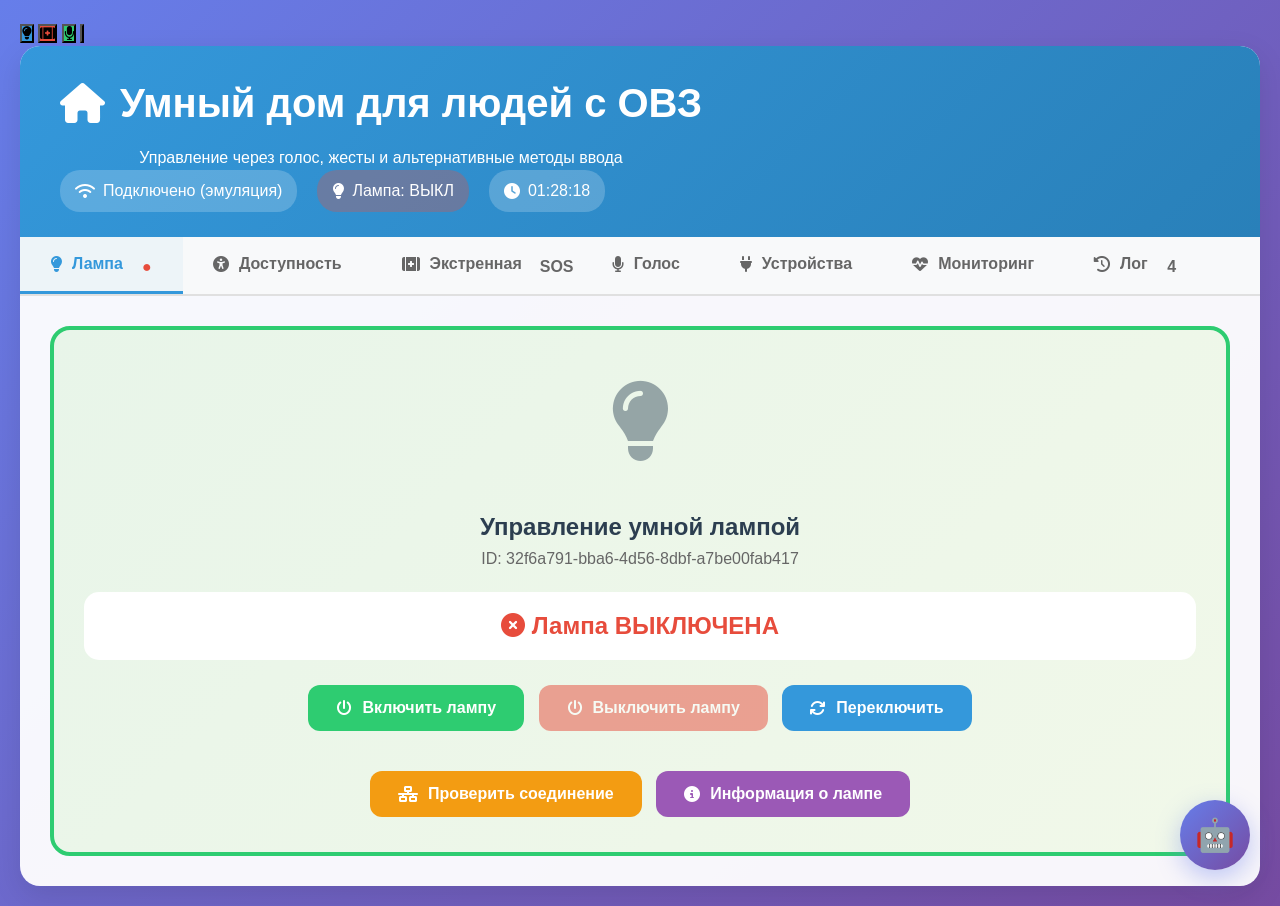
<file: index.html>
<!DOCTYPE html>
<html lang="ru">
<head>
    <meta charset="UTF-8">
    <!-- Оптимизация для мобильных: правильное масштабирование без принудительного увеличения -->
    <meta name="viewport" content="width=device-width, initial-scale=1.0, maximum-scale=5.0, user-scalable=yes">
    <title>Умный дом для людей с ОВЗ</title>
    <!-- Шрифт для дислексии OpenDyslexic -->
    <link href="https://fonts.cdnfonts.com/css/open-dyslexic" rel="stylesheet">
    <!-- Font Awesome иконки -->
    <link rel="stylesheet" href="https://cdnjs.cloudflare.com/ajax/libs/font-awesome/6.4.0/css/all.min.css">
    <style>
        /* ========== СБРОС И ОСНОВНЫЕ ПЕРЕМЕННЫЕ ========== */
        * {
            margin: 0;
            padding: 0;
            box-sizing: border-box;
        }

        :root {
            --primary-color: #3498db;
            --secondary-color: #2ecc71;
            --danger-color: #e74c3c;
            --warning-color: #f39c12;
            --dark-color: #2c3e50;
            --light-color: #ecf0f1;
            --bg-gradient: linear-gradient(135deg, #667eea 0%, #764ba2 100%);
            --card-shadow: 0 10px 30px rgba(0, 0, 0, 0.1);
            --transition: all 0.3s ease;
        }

        body {
            font-family: 'Segoe UI', Tahoma, Geneva, Verdana, sans-serif;
            background: var(--bg-gradient);
            color: #333;
            line-height: 1.6;
            min-height: 100vh;
            padding: 20px;
        }

        .container {
            max-width: 1400px;
            margin: 0 auto;
            background: rgba(255, 255, 255, 0.95);
            border-radius: 20px;
            box-shadow: var(--card-shadow);
            overflow: hidden;
        }

        header {
            background: linear-gradient(135deg, var(--primary-color), #2980b9);
            color: white;
            padding: 25px 40px;
            text-align: center;
        }

        .header-content {
            display: flex;
            justify-content: space-between;
            align-items: center;
            flex-wrap: wrap;
        }

        h1 {
            font-size: 2.5rem;
            margin-bottom: 10px;
            display: flex;
            align-items: center;
            gap: 15px;
        }

        .status-bar {
            display: flex;
            gap: 20px;
            flex-wrap: wrap;
        }

        .status-item {
            background: rgba(255, 255, 255, 0.2);
            padding: 8px 15px;
            border-radius: 20px;
            display: flex;
            align-items: center;
            gap: 8px;
        }

        /* ========== ВКЛАДКИ ========== */
        .tabs {
            display: flex;
            background: #f8f9fa;
            border-bottom: 2px solid #e0e0e0;
            overflow-x: auto;
            -webkit-overflow-scrolling: touch; /* плавный скролл на iOS */
            scrollbar-width: none; /* скрываем скроллбар для Firefox */
        }
        .tabs::-webkit-scrollbar {
            display: none; /* скрываем скроллбар для Chrome/Safari */
        }

        .tab-btn {
            padding: 18px 30px;
            background: none;
            border: none;
            border-bottom: 3px solid transparent;
            font-size: 16px;
            font-weight: 600;
            color: #666;
            cursor: pointer;
            display: flex;
            align-items: center;
            gap: 10px;
            white-space: nowrap;
            transition: var(--transition);
        }

        .tab-btn:hover {
            background: rgba(52, 152, 219, 0.1);
            color: var(--primary-color);
        }

        .tab-btn.active {
            color: var(--primary-color);
            border-bottom-color: var(--primary-color);
            background: rgba(52, 152, 219, 0.05);
        }

        .tab-content {
            display: none;
            padding: 30px;
            animation: fadeIn 0.5s ease;
        }

        @keyframes fadeIn {
            from { opacity: 0; transform: translateY(10px); }
            to { opacity: 1; transform: translateY(0); }
        }

        .tab-content.active {
            display: block;
        }

        /* ========== КАРТОЧКИ ========== */
        .cards-grid {
            display: grid;
            grid-template-columns: repeat(auto-fill, minmax(350px, 1fr));
            gap: 25px;
            margin-top: 20px;
        }

        .card {
            background: white;
            border-radius: 15px;
            padding: 25px;
            box-shadow: 0 5px 15px rgba(0, 0, 0, 0.05);
            border: 2px solid #f0f0f0;
            transition: var(--transition);
        }

        .card:hover {
            transform: translateY(-5px);
            box-shadow: 0 15px 30px rgba(0, 0, 0, 0.1);
        }

        .card-header {
            display: flex;
            justify-content: space-between;
            align-items: center;
            margin-bottom: 20px;
            padding-bottom: 15px;
            border-bottom: 2px solid #f0f0f0;
        }

        .card-title {
            font-size: 1.4rem;
            color: var(--dark-color);
            display: flex;
            align-items: center;
            gap: 10px;
        }

        /* ========== КНОПКИ ========== */
        .btn {
            padding: 14px 28px;
            border: none;
            border-radius: 12px;
            font-size: 16px;
            font-weight: 600;
            cursor: pointer;
            display: inline-flex;
            align-items: center;
            gap: 10px;
            transition: var(--transition);
            margin: 5px;
            /* минимальный размер для тач-устройств */
            min-height: 44px;
            min-width: 44px;
            justify-content: center;
        }

        .btn-primary {
            background: var(--primary-color);
            color: white;
        }
        .btn-primary:hover {
            background: #2980b9;
            transform: translateY(-2px);
        }

        .btn-success {
            background: var(--secondary-color);
            color: white;
        }
        .btn-success:hover {
            background: #27ae60;
        }

        .btn-danger {
            background: var(--danger-color);
            color: white;
        }
        .btn-danger:hover {
            background: #c0392b;
        }

        .btn-warning {
            background: var(--warning-color);
            color: white;
        }
        .btn-warning:hover {
            background: #d68910;
        }

        .btn:disabled {
            opacity: 0.5;
            cursor: not-allowed;
        }

        .badge {
            display: inline-block;
            width: 12px;
            height: 12px;
            border-radius: 50%;
            margin-left: 8px;
        }
        .badge.online { background-color: #2ecc71; box-shadow: 0 0 8px #2ecc71; }
        .badge.offline { background-color: #e74c3c; box-shadow: 0 0 8px #e74c3c; }

        /* ========== ЛОГ ========== */
        .log-container {
            background: #1a1a1a;
            color: #00ff00;
            padding: 20px;
            border-radius: 15px;
            height: 300px;
            overflow-y: auto;
            font-family: 'Courier New', monospace;
            margin-top: 20px;
        }

        .log-entry {
            padding: 10px;
            border-bottom: 1px solid #333;
            animation: slideIn 0.3s ease;
        }

        @keyframes slideIn {
            from { opacity: 0; transform: translateX(-10px); }
            to { opacity: 1; transform: translateX(0); }
        }

        /* ========== ЭКСТРЕННАЯ ПАНЕЛЬ ========== */
        .emergency-panel {
            background: linear-gradient(135deg, #ffcccc, #ff9999);
            padding: 25px;
            border-radius: 15px;
            border: 3px solid var(--danger-color);
            text-align: center;
        }

        .sos-button {
            animation: sosPulse 1.5s infinite;
            padding: 20px 40px;
            font-size: 24px;
        }

        @keyframes sosPulse {
            0% { transform: scale(1); box-shadow: 0 0 0 0 rgba(231, 76, 60, 0.7); }
            50% { transform: scale(1.05); box-shadow: 0 0 0 15px rgba(231, 76, 60, 0); }
            100% { transform: scale(1); box-shadow: 0 0 0 0 rgba(231, 76, 60, 0); }
        }

        /* ========== ГОЛОСОВАЯ ОБРАТНАЯ СВЯЗЬ ========== */
        .voice-feedback {
            position: fixed;
            bottom: 20px;
            right: 20px;
            background: white;
            padding: 15px;
            border-radius: 15px;
            box-shadow: 0 10px 30px rgba(0,0,0,0.2);
            z-index: 1000;
            display: flex;
            align-items: center;
            gap: 15px;
        }

        .voice-animation {
            width: 40px;
            height: 40px;
            background: var(--primary-color);
            border-radius: 50%;
            animation: pulse 1.5s infinite;
        }

        @keyframes pulse {
            0% { transform: scale(1); opacity: 1; }
            50% { transform: scale(1.1); opacity: 0.7; }
            100% { transform: scale(1); opacity: 1; }
        }

        /* ========== УВЕДОМЛЕНИЯ ========== */
        .notification {
            position: fixed;
            top: 20px;
            right: 20px;
            padding: 20px;
            border-radius: 10px;
            color: white;
            z-index: 1000;
            animation: slideInRight 0.5s ease;
            display: flex;
            align-items: center;
            gap: 15px;
            max-width: 90%;
        }

        @keyframes slideInRight {
            from { transform: translateX(100%); opacity: 0; }
            to { transform: translateX(0); opacity: 1; }
        }

        .notification-success { background: var(--secondary-color); }
        .notification-error { background: var(--danger-color); }
        .notification-info { background: var(--primary-color); }

        /* ========== AI ПОМОЩНИК ========== */
        #aiLauncherBtn {
            position: fixed;
            bottom: 30px;
            right: 30px;
            width: 70px;
            height: 70px;
            border-radius: 50%;
            background: linear-gradient(135deg,#667eea 0%,#764ba2 100%);
            border: none;
            color: white;
            font-size: 32px;
            cursor: pointer;
            box-shadow: 0 8px 25px rgba(102,126,234,0.4);
            z-index: 10000;
            display: flex;
            align-items: center;
            justify-content: center;
            transition: all 0.3s;
            min-width: unset; /* отключаем минимальную ширину для круглой кнопки */
        }
        #aiChatContainer {
            display: none;
            position: fixed;
            bottom: 120px;
            right: 30px;
            width: 400px;
            height: 600px;
            background: white;
            border-radius: 20px;
            box-shadow: 0 20px 60px rgba(0,0,0,0.3);
            z-index: 10001;
            overflow: hidden;
            border: 3px solid #667eea;
            font-family: 'Segoe UI', sans-serif;
            flex-direction: column;
        }
        #aiChatHeader {
            background: linear-gradient(135deg,#667eea 0%,#764ba2 100%);
            color: white;
            padding: 15px;
            display: flex;
            justify-content: space-between;
            align-items: center;
        }
        #aiChatMessages {
            flex: 1;
            padding: 15px;
            overflow-y: auto;
            background: #f5f5f5;
            display: flex;
            flex-direction: column;
            gap: 10px;
        }
        .ai-message {
            background: #667eea;
            color: white;
            align-self: flex-start;
            padding: 10px 15px;
            border-radius: 18px 18px 18px 0;
            max-width: 80%;
            word-wrap: break-word;
        }
        .user-message {
            background: #e0e0e0;
            color: black;
            align-self: flex-end;
            padding: 10px 15px;
            border-radius: 18px 18px 0 18px;
            max-width: 80%;
            word-wrap: break-word;
        }
        #aiInputArea {
            display: flex;
            border-top: 1px solid #ccc;
            padding: 10px;
            background: white;
        }
        #aiInput {
            flex: 1;
            padding: 12px;
            border: 1px solid #ccc;
            border-radius: 20px;
            outline: none;
            font-size: 16px;
            min-height: 44px;
        }
        #aiSendBtn {
            background: #667eea;
            color: white;
            border: none;
            border-radius: 20px;
            padding: 12px 20px;
            margin-left: 8px;
            cursor: pointer;
            font-size: 16px;
            min-height: 44px;
            min-width: 70px;
        }

        /* ========== МЕДИЦИНСКИЙ МОНИТОРИНГ ========== */
        .health-metrics {
            display: grid;
            grid-template-columns: repeat(auto-fit, minmax(150px, 1fr));
            gap: 20px;
            margin: 20px 0;
        }
        .metric-card {
            background: linear-gradient(135deg, #f8f9fa, #e9ecef);
            padding: 20px;
            border-radius: 15px;
            text-align: center;
            border: 2px solid var(--primary-color);
        }
        .metric-value {
            font-size: 2.5rem;
            font-weight: bold;
            color: var(--primary-color);
            margin: 10px 0;
        }
        .metric-label {
            font-size: 1.1rem;
            color: var(--dark-color);
        }

        /* ========== НАСТРОЙКИ ДОСТУПНОСТИ ========== */
        body.high-contrast {
            background: black !important;
            color: white !important;
        }
        body.high-contrast .card,
        body.high-contrast .btn,
        body.high-contrast .tab-btn {
            background-color: #333 !important;
            color: white !important;
            border-color: yellow !important;
        }
        body.large-text {
            font-size: 24px !important;
        }
        body.large-text .btn {
            font-size: 24px !important;
            padding: 20px 40px !important;
        }
        body.dyslexia-friendly * {
            font-family: 'OpenDyslexic', Arial, sans-serif !important;
        }

        /* ========== УЛУЧШЕННАЯ МОБИЛЬНАЯ ВЕРСИЯ ========== */
        @media (max-width: 768px) {
            body {
                padding: 10px;
            }
            
            .container {
                padding: 0;
                border-radius: 15px;
                margin-bottom: 80px; /* место для нижней панели */
            }
            
            header {
                padding: 15px;
            }
            
            .header-content {
                flex-direction: column;
                gap: 15px;
            }
            
            h1 {
                font-size: 1.6rem;
                flex-wrap: wrap;
                justify-content: center;
            }
            
            .status-bar {
                width: 100%;
                justify-content: center;
            }
            
            .status-item {
                font-size: 14px;
                padding: 6px 12px;
            }
            
            /* Нижняя панель навигации (вместо левой) */
            .quick-access {
                position: fixed;
                bottom: 0;
                left: 0;
                right: 0;
                top: auto;
                transform: none;
                width: 100%;
                background: rgba(255, 255, 255, 0.95);
                backdrop-filter: blur(10px);
                border-radius: 20px 20px 0 0;
                padding: 10px;
                box-shadow: 0 -5px 20px rgba(0,0,0,0.15);
                z-index: 9999;
                display: flex;
                flex-direction: row;
                justify-content: space-around;
                align-items: center;
                border: none;
                border-top: 2px solid var(--primary-color);
            }
            
            .quick-access-btn {
                width: 50px !important;
                height: 50px !important;
                margin: 0 !important;
                font-size: 20px !important;
            }
            
            /* Убираем лишний скролл у табов */
            .tabs {
                flex-wrap: nowrap;
                overflow-x: auto;
                justify-content: flex-start;
                padding-bottom: 0;
            }
            
            .tab-btn {
                padding: 12px 15px;
                font-size: 14px;
                flex: 0 0 auto;
                min-width: auto;
            }
            
            .tab-content {
                padding: 15px;
            }
            
            .cards-grid {
                grid-template-columns: 1fr;
                gap: 15px;
            }
            
            .card {
                padding: 15px;
            }
            
            .card-title {
                font-size: 1.2rem;
            }
            
            /* Кнопки в колонку на мобильных */
            .btn-group {
                display: flex;
                flex-direction: column;
                gap: 8px;
            }
            
            .btn, .btn-primary, .btn-success, .btn-danger, .btn-warning {
                width: 100%;
                margin: 0;
                padding: 16px 20px;
                font-size: 16px;
                min-height: 50px; /* увеличиваем для удобного тапа */
            }
            
            .btn-lg {
                padding: 18px 24px;
                font-size: 18px;
            }
            
            .lamp-control-panel {
                padding: 15px;
            }
            
            .lamp-icon {
                font-size: 60px !important;
            }
            
            .lamp-status {
                font-size: 1.2rem !important;
                padding: 10px !important;
            }
            
            /* AI помощник на мобильных */
            #aiChatContainer {
                width: 94%;
                height: 70vh;
                bottom: 90px;
                right: 3%;
                left: 3%;
                border-width: 2px;
            }
            
            #aiLauncherBtn {
                width: 60px;
                height: 60px;
                bottom: 80px;
                right: 15px;
                font-size: 28px;
            }
            
            /* Лог */
            .log-container {
                height: 200px;
                font-size: 12px;
            }
            
            /* Медицинские метрики */
            .health-metrics {
                grid-template-columns: 1fr;
                gap: 10px;
            }
            
            .metric-value {
                font-size: 2rem;
            }
            
            /* Устройства */
            .device-item {
                flex-direction: column;
                align-items: flex-start;
                gap: 10px;
            }
            
            .device-item button {
                width: 100%;
            }
            
            /* Текст */
            h2 { font-size: 1.4rem; }
            h3 { font-size: 1.2rem; }
            h4 { font-size: 1.1rem; }
            
            /* Настройки доступности */
            .accessibility-panel .btn-group {
                flex-direction: column;
            }
            
            /* Убираем hover-эффекты на мобильных (они мешают) */
            .btn:hover {
                transform: none !important;
            }
            
            .card:hover {
                transform: none !important;
            }
        }

        /* Для совсем маленьких экранов (до 400px) */
        @media (max-width: 400px) {
            h1 {
                font-size: 1.4rem;
            }
            
            .tab-btn {
                padding: 10px 8px;
                font-size: 12px;
            }
            
            .btn {
                padding: 14px 16px;
                font-size: 15px;
            }
            
            .status-item {
                font-size: 12px;
                padding: 4px 8px;
            }
            
            .quick-access-btn {
                width: 44px !important;
                height: 44px !important;
            }
        }
    </style>
</head>
<body>
    <!-- Быстрый доступ -->
    <div class="quick-access">
        <button class="quick-access-btn" onclick="openTab('lamp')" title="Управление лампой" style="background:#3498db;" aria-label="Управление лампой">
            <i class="fas fa-lightbulb"></i>
        </button>
        <button class="quick-access-btn" onclick="openTab('emergency')" title="Экстренная помощь" style="background:#e74c3c;" aria-label="Экстренная помощь">
            <i class="fas fa-first-aid"></i>
        </button>
        <button class="quick-access-btn" onclick="openTab('voice')" title="Голосовое управление" style="background:#2ecc71;" aria-label="Голосовое управление">
            <i class="fas fa-microphone"></i>
        </button>
        <button class="quick-access-btn" onclick="activateSOS()" title="SOS" style="background:#e74c3c; animation:sosPulse 1.5s infinite;" aria-label="Экстренная кнопка SOS">
            <i class="fas fa-sos"></i>
        </button>
    </div>

    <!-- Голосовая обратная связь -->
    <div class="voice-feedback" id="voiceFeedback" style="display: none;" aria-live="polite">
        <div class="voice-animation"></div>
        <div id="voiceText">Слушаю вашу команду...</div>
    </div>

    <!-- Уведомления -->
    <div id="notificationArea" aria-live="assertive"></div>

    <div class="container">
        <!-- Шапка -->
        <header>
            <div class="header-content">
                <div>
                    <h1><i class="fas fa-home" aria-hidden="true"></i> Умный дом для людей с ОВЗ</h1>
                    <p>Управление через голос, жесты и альтернативные методы ввода</p>
                </div>
                <div class="status-bar">
                    <div class="status-item" id="connectionStatus">
                        <i class="fas fa-wifi" aria-hidden="true"></i> <span>Подключение...</span>
                    </div>
                    <div class="status-item" id="lampStatusHeader">
                        <i class="fas fa-lightbulb" aria-hidden="true"></i> <span>Лампа: проверка...</span>
                    </div>
                    <div class="status-item">
                        <i class="fas fa-clock" aria-hidden="true"></i> <span id="currentTime">00:00</span>
                    </div>
                </div>
            </div>
        </header>

        <!-- Вкладки -->
        <div class="tabs" role="tablist">
            <button class="tab-btn active" onclick="openTab('lamp')" id="tabLamp" role="tab" aria-selected="true" aria-controls="tabLampContent">
                <i class="fas fa-lightbulb" aria-hidden="true"></i> Лампа <span class="badge" id="lampBadge">●</span>
            </button>
            <button class="tab-btn" onclick="openTab('accessibility')" id="tabAccessibility" role="tab" aria-selected="false" aria-controls="tabAccessibilityContent">
                <i class="fas fa-universal-access" aria-hidden="true"></i> Доступность
            </button>
            <button class="tab-btn" onclick="openTab('emergency')" id="tabEmergency" role="tab" aria-selected="false" aria-controls="tabEmergencyContent">
                <i class="fas fa-first-aid" aria-hidden="true"></i> Экстренная <span class="badge">SOS</span>
            </button>
            <button class="tab-btn" onclick="openTab('voice')" id="tabVoice" role="tab" aria-selected="false" aria-controls="tabVoiceContent">
                <i class="fas fa-microphone" aria-hidden="true"></i> Голос
            </button>
            <button class="tab-btn" onclick="openTab('devices')" id="tabDevices" role="tab" aria-selected="false" aria-controls="tabDevicesContent">
                <i class="fas fa-plug" aria-hidden="true"></i> Устройства
            </button>
            <button class="tab-btn" onclick="openTab('monitoring')" id="tabMonitoring" role="tab" aria-selected="false" aria-controls="tabMonitoringContent">
                <i class="fas fa-heartbeat" aria-hidden="true"></i> Мониторинг
            </button>
            <button class="tab-btn" onclick="openTab('log')" id="tabLog" role="tab" aria-selected="false" aria-controls="tabLogContent">
                <i class="fas fa-history" aria-hidden="true"></i> Лог <span class="badge" id="logBadge">0</span>
            </button>
        </div>

        <!-- Вкладка Лампа -->
        <div id="tabLampContent" class="tab-content active" role="tabpanel" aria-labelledby="tabLamp">
            <div class="lamp-control-panel" style="background: linear-gradient(135deg, #e8f5e9, #f1f8e9); padding:30px; border-radius:20px; border:4px solid #2ecc71; text-align:center;">
                <div class="lamp-icon" id="lampIcon" style="font-size:80px; margin-bottom:20px; transition:all 0.3s; color:#95a5a6;">
                    <i class="fas fa-lightbulb" aria-hidden="true"></i>
                </div>
                <h2 style="color:#2c3e50;">Управление умной лампой</h2>
                <p style="color:#666; margin-bottom:20px;">ID: 32f6a791-bba6-4d56-8dbf-a7be00fab417</p>
                <div class="lamp-status" id="lampStatusText" style="font-size:1.5rem; font-weight:bold; margin:20px 0; padding:15px; border-radius:15px; background:white; color:#e74c3c;">
                    <i class="fas fa-times-circle" aria-hidden="true"></i> Лампа ВЫКЛЮЧЕНА
                </div>
                <div class="btn-group">
                    <button class="btn btn-success btn-lg" onclick="controlLamp('on')" id="btnLampOn">
                        <i class="fas fa-power-off" aria-hidden="true"></i> Включить лампу
                    </button>
                    <button class="btn btn-danger btn-lg" onclick="controlLamp('off')" id="btnLampOff">
                        <i class="fas fa-power-off" aria-hidden="true"></i> Выключить лампу
                    </button>
                    <button class="btn btn-primary btn-lg" onclick="controlLamp('toggle')">
                        <i class="fas fa-sync" aria-hidden="true"></i> Переключить
                    </button>
                </div>
                <div style="margin-top:30px;">
                    <button class="btn btn-warning" onclick="testLampConnection()">
                        <i class="fas fa-network-wired" aria-hidden="true"></i> Проверить соединение
                    </button>
                    <button class="btn" onclick="getLampInfo()" style="background:#9b59b6; color:white;">
                        <i class="fas fa-info-circle" aria-hidden="true"></i> Информация о лампе
                    </button>
                </div>
                <div id="lampInfo" style="margin-top:20px; padding:20px; background:white; border-radius:10px; display:none;">
                    <h3><i class="fas fa-info-circle" aria-hidden="true"></i> Информация о лампе</h3>
                    <div id="lampInfoContent"></div>
                </div>
            </div>
        </div>

        <!-- Вкладка Доступность -->
        <div id="tabAccessibilityContent" class="tab-content" role="tabpanel" aria-labelledby="tabAccessibility">
            <div class="accessibility-panel" style="background: linear-gradient(135deg, #e3f2fd, #f3e5f5); padding:25px; border-radius:15px; border:3px solid #3498db;">
                <h2><i class="fas fa-universal-access" aria-hidden="true"></i> Настройки доступности</h2>
                <p>Адаптируйте интерфейс под свои потребности</p>
                <div class="cards-grid">
                    <div class="card">
                        <div class="card-header"><h3 class="card-title"><i class="fas fa-text-height"></i> Визуальные настройки</h3></div>
                        <div class="btn-group">
                            <button class="btn" onclick="toggleHighContrast()" id="btnContrast"><i class="fas fa-adjust"></i> Высокая контрастность</button>
                            <button class="btn" onclick="toggleLargeText()" id="btnTextSize"><i class="fas fa-search-plus"></i> Крупный текст</button>
                            <button class="btn" onclick="toggleDyslexiaFont()" id="btnDyslexia"><i class="fas fa-font"></i> Шрифт для дислексии</button>
                            <button class="btn" onclick="reduceMotion()"><i class="fas fa-running"></i> Уменьшить анимацию</button>
                        </div>
                    </div>
                    <div class="card">
                        <div class="card-header"><h3 class="card-title"><i class="fas fa-volume-up"></i> Звуковые настройки</h3></div>
                        <div class="btn-group">
                            <button class="btn" onclick="toggleSoundFeedback()" id="btnSound"><i class="fas fa-bell"></i> Звуковая обратная связь</button>
                            <button class="btn" onclick="toggleVoiceNavigation()"><i class="fas fa-road"></i> Голосовая навигация</button>
                            <button class="btn" onclick="screenReader()"><i class="fas fa-blind"></i> Экранный диктор</button>
                        </div>
                    </div>
                </div>
                <div style="margin-top:30px;">
                    <h3><i class="fas fa-sliders-h"></i> Дополнительные настройки</h3>
                    <div class="btn-group">
                        <button class="btn btn-success" onclick="saveAccessibilitySettings()"><i class="fas fa-save"></i> Сохранить настройки</button>
                        <button class="btn" onclick="resetAccessibilitySettings()"><i class="fas fa-undo"></i> Сбросить настройки</button>
                        <button class="btn" onclick="exportSettings()"><i class="fas fa-download"></i> Экспорт настроек</button>
                    </div>
                </div>
            </div>
        </div>

        <!-- Вкладка Экстренная помощь -->
        <div id="tabEmergencyContent" class="tab-content" role="tabpanel" aria-labelledby="tabEmergency">
            <div class="emergency-panel">
                <h2><i class="fas fa-first-aid" aria-hidden="true"></i> Экстренная помощь</h2>
                <p style="margin-bottom:30px;">Нажмите кнопку SOS в случае опасности</p>
                <button class="btn btn-danger btn-lg sos-button" onclick="activateEmergencySOS()" aria-label="Экстренная кнопка SOS">
                    <i class="fas fa-sos" aria-hidden="true"></i> КНОПКА SOS
                </button>
                <div style="margin-top:40px;">
                    <h3><i class="fas fa-phone-alt"></i> Быстрый вызов</h3>
                    <div class="cards-grid">
                        <div class="card">
                            <h4><i class="fas fa-ambulance"></i> Скорая помощь</h4>
                            <button class="btn btn-danger btn-block" onclick="callAmbulance()">Вызвать скорую</button>
                        </div>
                        <div class="card">
                            <h4><i class="fas fa-user-md"></i> Дежурный врач</h4>
                            <button class="btn btn-warning btn-block" onclick="callDoctor()">Вызвать врача</button>
                        </div>
                        <div class="card">
                            <h4><i class="fas fa-users"></i> Родственники</h4>
                            <button class="btn btn-primary btn-block" onclick="callRelative()">Позвонить родным</button>
                        </div>
                    </div>
                </div>
                <div style="margin-top:30px;">
                    <h3><i class="fas fa-history"></i> История вызовов</h3>
                    <div id="emergencyHistory" class="log-container" style="height:200px;"></div>
                </div>
            </div>
        </div>

        <!-- Вкладка Голосовое управление -->
        <div id="tabVoiceContent" class="tab-content" role="tabpanel" aria-labelledby="tabVoice">
            <div class="card">
                <div class="card-header">
                    <h3 class="card-title"><i class="fas fa-microphone"></i> Голосовое управление</h3>
                    <div class="indicator" id="voiceStatusIndicator"><i class="fas fa-microphone-slash"></i> Не активно</div>
                </div>
                <div style="text-align:center; padding:30px;">
                    <div class="voice-animation" style="width:100px; height:100px; margin:0 auto 30px;"></div>
                    <button class="btn btn-success btn-lg" onclick="startVoiceControl()" id="btnStartVoice"><i class="fas fa-microphone"></i> Начать голосовое управление</button>
                    <button class="btn btn-danger" onclick="stopVoiceControl()" id="btnStopVoice" style="display:none;"><i class="fas fa-stop-circle"></i> Остановить</button>
                </div>
                <div style="margin-top:30px;">
                    <h4><i class="fas fa-list"></i> Доступные команды</h4>
                    <div class="cards-grid">
                        <div class="card"><h5>💡 Лампы</h5> "Включи свет", "Выключи свет", "Включи чайник", "Выключи чайник"</div>
                        <div class="card"><h5>🧹 Пылесос</h5> "Включи пылесос", "Выключи пылесос", "Пылесос на базу"</div>
                        <div class="card"><h5>🆘 Экстренные</h5> "Помощь", "Вызови врача", "Вызови скорую"</div>
                    </div>
                </div>
                <div style="margin-top:30px;">
                    <h4><i class="fas fa-comment-dots"></i> Распознанная речь</h4>
                    <div id="voiceOutput" style="padding:20px; background:#f8f9fa; border-radius:10px; min-height:100px;"></div>
                </div>
            </div>
        </div>

        <!-- Вкладка Устройства (переименовано: Лампа, Чайник, Пылесос) -->
        <div id="tabDevicesContent" class="tab-content" role="tabpanel" aria-labelledby="tabDevices">
            <h2 style="margin-bottom:20px;"><i class="fas fa-plug"></i> Управление устройствами</h2>
            <!-- Лампа -->
            <div class="card" style="margin-bottom:20px;">
                <div class="card-header">
                    <h3 class="card-title"><i class="fas fa-lightbulb"></i> Лампа</h3>
                    <span class="badge" id="yandexLampStatusBadge" title="Статус устройства"></span>
                </div>
                <div style="display:flex; gap:15px; flex-wrap:wrap;">
                    <button class="btn btn-success" onclick="controlDevice('yandexLamp', 'on')" id="yandexLampOnBtn">✅ Включить</button>
                    <button class="btn btn-danger" onclick="controlDevice('yandexLamp', 'off')" id="yandexLampOffBtn">❌ Выключить</button>
                    <button class="btn btn-primary" onclick="controlDevice('yandexLamp', 'toggle')">🔄 Переключить</button>
                </div>
                <div style="margin-top:15px; font-size:14px; color:#666;">ID: <code>32f6a791-bba6-4d56-8dbf-a7be00fab417</code></div>
            </div>
            <!-- Чайник (бывшая Лампочка Глеб) -->
            <div class="card" style="margin-bottom:20px;">
                <div class="card-header">
                    <h3 class="card-title"><i class="fas fa-mug-hot"></i> Чайник</h3>
                    <span class="badge" id="glebLampStatusBadge" title="Статус устройства"></span>
                </div>
                <div style="display:flex; gap:15px; flex-wrap:wrap;">
                    <button class="btn btn-success" onclick="controlDevice('glebLamp', 'on')" id="glebLampOnBtn">✅ Включить</button>
                    <button class="btn btn-danger" onclick="controlDevice('glebLamp', 'off')" id="glebLampOffBtn">❌ Выключить</button>
                    <button class="btn btn-primary" onclick="controlDevice('glebLamp', 'toggle')">🔄 Переключить</button>
                </div>
                <div style="margin-top:15px; font-size:14px; color:#666;">ID: <code>306ba9d7-5f63-434c-b12e-1bf9bdc7bbf7</code></div>
            </div>
            <!-- Пылесос -->
            <div class="card" style="margin-bottom:20px;">
                <div class="card-header">
                    <h3 class="card-title"><i class="fas fa-robot"></i> Пылесос</h3>
                    <span class="badge" id="vacuumStatusBadge" title="Статус устройства"></span>
                </div>
                <div style="display:flex; gap:15px; flex-wrap:wrap;">
                    <button class="btn btn-success" onclick="controlDevice('vacuum', 'on')" id="vacuumOnBtn">▶️ Запустить</button>
                    <button class="btn btn-danger" onclick="controlDevice('vacuum', 'off')" id="vacuumOffBtn">⏹️ Остановить</button>
                    <button class="btn btn-warning" onclick="controlDevice('vacuum', 'dock')">🏠 На базу</button>
                </div>
                <div style="margin-top:15px; font-size:14px; color:#666;">ID: <code>6e093be5-e7c7-47d6-ad08-ce7f0221cb2e</code></div>
            </div>
        </div>

        <!-- Вкладка Медицинский мониторинг (теперь с наполнением) -->
        <div id="tabMonitoringContent" class="tab-content" role="tabpanel" aria-labelledby="tabMonitoring">
            <h2 style="margin-bottom:20px;"><i class="fas fa-heartbeat"></i> Медицинский мониторинг</h2>
            <div class="health-metrics">
                <div class="metric-card">
                    <i class="fas fa-heart" style="font-size: 2rem; color: #e74c3c;"></i>
                    <div class="metric-value" id="heartRateDisplay">72</div>
                    <div class="metric-label">Пульс (уд/мин)</div>
                </div>
                <div class="metric-card">
                    <i class="fas fa-lungs" style="font-size: 2rem; color: #3498db;"></i>
                    <div class="metric-value" id="oxygenDisplay">98</div>
                    <div class="metric-label">Сатурация (%)</div>
                </div>
                <div class="metric-card">
                    <i class="fas fa-pressure" style="font-size: 2rem; color: #f39c12;"></i>
                    <div class="metric-value" id="pressureDisplay">120/80</div>
                    <div class="metric-label">Давление</div>
                </div>
            </div>
            <div class="card" style="margin-top:20px;">
                <h3><i class="fas fa-history"></i> Последние измерения</h3>
                <div style="display:flex; flex-direction:column; gap:10px; margin-top:15px;">
                    <div><i class="fas fa-clock"></i> 10:30 — Пульс 72, Сатурация 98%</div>
                    <div><i class="fas fa-clock"></i> 09:15 — Пульс 74, Сатурация 97%</div>
                    <div><i class="fas fa-clock"></i> 08:00 — Пульс 68, Сатурация 99%</div>
                </div>
                <button class="btn btn-primary" onclick="checkVitals()" style="margin-top:20px; width:100%;">
                    <i class="fas fa-sync-alt"></i> Обновить показатели
                </button>
            </div>
        </div>

        <!-- Вкладка Лог событий -->
        <div id="tabLogContent" class="tab-content" role="tabpanel" aria-labelledby="tabLog">
            <div class="card">
                <div class="card-header">
                    <h3 class="card-title"><i class="fas fa-history"></i> Лог событий системы</h3>
                    <div class="btn-group" style="flex-direction: row; flex-wrap: wrap;">
                        <button class="btn" onclick="clearLog()"><i class="fas fa-trash"></i> Очистить</button>
                        <button class="btn" onclick="exportLog()"><i class="fas fa-download"></i> Экспорт</button>
                        <button class="btn" onclick="toggleAutoScroll()" id="btnAutoScroll"><i class="fas fa-arrow-down"></i> Авто</button>
                    </div>
                </div>
                <div class="log-container" id="systemLog" aria-live="polite"></div>
                <div style="margin-top:20px;">
                    <h4><i class="fas fa-filter"></i> Фильтр</h4>
                    <div class="btn-group" style="flex-direction: row; flex-wrap: wrap;">
                        <button class="btn active" onclick="filterLog('all')">Все</button>
                        <button class="btn" onclick="filterLog('success')">Успех</button>
                        <button class="btn" onclick="filterLog('error')">Ошибки</button>
                        <button class="btn" onclick="filterLog('voice')">Голос</button>
                        <button class="btn" onclick="filterLog('emergency')">Экстренные</button>
                    </div>
                </div>
            </div>
        </div>
    </div>

    <!-- AI Помощник - Кнопка запуска -->
    <button id="aiLauncherBtn" onclick="toggleAIChat()" aria-label="Открыть AI помощника">🤖</button>

    <!-- AI Помощник - Окно чата -->
    <div id="aiChatContainer">
        <div id="aiChatHeader">
            <span><i class="fas fa-robot"></i> AI Помощник</span>
            <button onclick="toggleAIChat()" style="background:none; border:none; color:white; font-size:20px; cursor:pointer;">✕</button>
        </div>
        <div id="aiChatMessages">
            <div class="ai-message">Здравствуйте! Я ваш AI-помощник. Чем могу помочь?</div>
        </div>
        <div id="aiInputArea">
            <input type="text" id="aiInput" placeholder="Введите сообщение..." onkeypress="if(event.key==='Enter') sendAIMessage()">
            <button id="aiSendBtn" onclick="sendAIMessage()">Отправить</button>
        </div>
    </div>

    <!-- ==================== ПОЛНЫЙ JAVASCRIPT ==================== -->
    <script>
        // ------------------------------------------------------------
        //  ГЛОБАЛЬНЫЕ КОНСТАНТЫ И ПЕРЕМЕННЫЕ
        // ------------------------------------------------------------
        // Эмуляция API (без 404 ошибок)
        const LAMP_API = '';
        const GLEB_API = '';
        const VACUUM_API = '';

        const LAMP_ID = '32f6a791-bba6-4d56-8dbf-a7be00fab417';
        const GLEB_ID = '306ba9d7-5f63-434c-b12e-1bf9bdc7bbf7';
        const VACUUM_ID = '6e093be5-e7c7-47d6-ad08-ce7f0221cb2e';

        let deviceStates = {
            yandexLamp: { isOn: false },
            glebLamp: { isOn: false },
            vacuum: { isOn: false }
        };

        let voiceRecognition = null;
        let isListening = false;
        let logEntries = [];
        let autoScroll = true;
        let accessibilitySettings = {
            highContrast: false,
            largeText: false,
            dyslexiaFont: false,
            soundFeedback: true,
            reducedMotion: false
        };

        // ------------------------------------------------------------
        //  УПРАВЛЕНИЕ ВКЛАДКАМИ
        // ------------------------------------------------------------
        function openTab(tabName) {
            document.querySelectorAll('.tab-content').forEach(t => t.classList.remove('active'));
            document.querySelectorAll('.tab-btn').forEach(b => {
                b.classList.remove('active');
                b.setAttribute('aria-selected', 'false');
            });
            const contentId = `tab${tabName.charAt(0).toUpperCase() + tabName.slice(1)}Content`;
            const tabId = `tab${tabName.charAt(0).toUpperCase() + tabName.slice(1)}`;
            document.getElementById(contentId)?.classList.add('active');
            document.getElementById(tabId)?.classList.add('active');
            document.getElementById(tabId)?.setAttribute('aria-selected', 'true');
            logEvent(`📂 Открыта вкладка: ${tabName}`, 'system');
        }

        // ------------------------------------------------------------
        //  УПРАВЛЕНИЕ УСТРОЙСТВАМИ (ЭМУЛЯЦИЯ)
        // ------------------------------------------------------------
        async function controlDevice(deviceKey, action) {
            logEvent(`🎯 ${deviceKey}: ${action}`, 'system');
            
            // Эмулируем успешный ответ
            setTimeout(() => {
                if (deviceKey === 'vacuum') {
                    if (action === 'on') deviceStates.vacuum.isOn = true;
                    else if (action === 'off' || action === 'dock') deviceStates.vacuum.isOn = false;
                } else {
                    if (action === 'on') deviceStates[deviceKey].isOn = true;
                    else if (action === 'off') deviceStates[deviceKey].isOn = false;
                    else if (action === 'toggle') deviceStates[deviceKey].isOn = !deviceStates[deviceKey].isOn;
                }
                updateDeviceUI(deviceKey);
                updateDeviceBadge(deviceKey, deviceStates[deviceKey]?.isOn ?? false);
                showNotification(`✅ ${getDeviceName(deviceKey)} – ${action === 'on' ? 'включен' : action === 'off' ? 'выключен' : 'переключен'}`, 'success');
                logEvent(`✅ ${deviceKey} – ${action}`, 'success');
                
                // Если это лампа, обновляем и старую вкладку
                if (deviceKey === 'yandexLamp') {
                    updateLampUI(deviceStates.yandexLamp);
                    updateLampHeader(deviceStates.yandexLamp);
                }
            }, 300);
        }
        
        function getDeviceName(deviceKey) {
            const names = {
                yandexLamp: 'Лампа',
                glebLamp: 'Чайник',
                vacuum: 'Пылесос'
            };
            return names[deviceKey] || deviceKey;
        }

        function updateDeviceUI(deviceKey) {
            if (deviceKey === 'yandexLamp' || deviceKey === 'glebLamp') {
                const onBtn = document.getElementById(`${deviceKey}OnBtn`);
                const offBtn = document.getElementById(`${deviceKey}OffBtn`);
                if (onBtn && offBtn) {
                    onBtn.disabled = deviceStates[deviceKey].isOn;
                    offBtn.disabled = !deviceStates[deviceKey].isOn;
                }
            } else if (deviceKey === 'vacuum') {
                const onBtn = document.getElementById('vacuumOnBtn');
                const offBtn = document.getElementById('vacuumOffBtn');
                if (onBtn && offBtn) {
                    onBtn.disabled = deviceStates.vacuum.isOn;
                    offBtn.disabled = !deviceStates.vacuum.isOn;
                }
            }
        }

        function updateDeviceBadge(deviceKey, isOn) {
            const badge = document.getElementById(`${deviceKey}StatusBadge`);
            if (badge) {
                badge.className = `badge ${isOn ? 'online' : 'offline'}`;
                badge.title = isOn ? 'Включено' : 'Выключено';
            }
        }

        // ------------------------------------------------------------
        //  УПРАВЛЕНИЕ ЛАМПОЙ
        // ------------------------------------------------------------
        async function controlLamp(action) {
            controlDevice('yandexLamp', action);
        }

        function updateLampUI(state) {
            const isOn = state.isOn;
            const lampIcon = document.getElementById('lampIcon');
            const statusText = document.getElementById('lampStatusText');
            const btnOn = document.getElementById('btnLampOn');
            const btnOff = document.getElementById('btnLampOff');
            if (isOn) {
                lampIcon.style.color = '#f1c40f';
                statusText.innerHTML = '<i class="fas fa-check-circle"></i> Лампа ВКЛЮЧЕНА';
                statusText.style.color = '#27ae60';
                btnOn.disabled = true;
                btnOff.disabled = false;
            } else {
                lampIcon.style.color = '#95a5a6';
                statusText.innerHTML = '<i class="fas fa-times-circle"></i> Лампа ВЫКЛЮЧЕНА';
                statusText.style.color = '#e74c3c';
                btnOn.disabled = false;
                btnOff.disabled = true;
            }
        }

        function updateLampHeader(state) {
            const isOn = state.isOn;
            const header = document.getElementById('lampStatusHeader');
            const badge = document.getElementById('lampBadge');
            if (isOn) {
                header.innerHTML = '<i class="fas fa-lightbulb"></i> <span>Лампа: ВКЛ</span>';
                header.style.background = 'rgba(46,204,113,0.3)';
                badge.style.color = '#2ecc71';
            } else {
                header.innerHTML = '<i class="fas fa-lightbulb"></i> <span>Лампа: ВЫКЛ</span>';
                header.style.background = 'rgba(231,76,60,0.3)';
                badge.style.color = '#e74c3c';
            }
        }

        // Заглушки для функций, чтобы не было 404
        async function testLampConnection() {
            showNotification('✅ Соединение с лампой установлено (эмуляция)', 'success');
        }

        async function getLampInfo() {
            const div = document.getElementById('lampInfo');
            div.style.display = 'block';
            document.getElementById('lampInfoContent').innerHTML = `<p><strong>Название:</strong> Лампа</p><p><strong>Тип:</strong> Умная лампа</p><p><strong>Статус:</strong> ✅ Онлайн</p>`;
        }

        // ------------------------------------------------------------
        //  ДОСТУПНОСТЬ
        // ------------------------------------------------------------
        function loadSettings() {
            const saved = localStorage.getItem('accessibilitySettings');
            if (saved) { accessibilitySettings = JSON.parse(saved); applySettings(); }
        }
        function saveSettings() {
            localStorage.setItem('accessibilitySettings', JSON.stringify(accessibilitySettings));
            showNotification('Настройки сохранены', 'success');
        }
        function applySettings() {
            document.body.classList.toggle('high-contrast', accessibilitySettings.highContrast);
            document.getElementById('btnContrast').innerHTML = accessibilitySettings.highContrast ? '<i class="fas fa-adjust"></i> Обычный режим' : '<i class="fas fa-adjust"></i> Высокая контрастность';
            document.body.classList.toggle('large-text', accessibilitySettings.largeText);
            document.getElementById('btnTextSize').innerHTML = accessibilitySettings.largeText ? '<i class="fas fa-search-minus"></i> Обычный текст' : '<i class="fas fa-search-plus"></i> Крупный текст';
            document.body.classList.toggle('dyslexia-friendly', accessibilitySettings.dyslexiaFont);
            document.getElementById('btnDyslexia').innerHTML = accessibilitySettings.dyslexiaFont ? '<i class="fas fa-font"></i> Обычный шрифт' : '<i class="fas fa-font"></i> Шрифт для дислексии';
            if (accessibilitySettings.reducedMotion) document.documentElement.style.setProperty('--transition', 'none');
            else document.documentElement.style.setProperty('--transition', 'all 0.3s ease');
        }
        function toggleHighContrast() { accessibilitySettings.highContrast = !accessibilitySettings.highContrast; applySettings(); saveSettings(); logEvent(`Контрастность: ${accessibilitySettings.highContrast ? 'высокая' : 'обычная'}`, 'system'); }
        function toggleLargeText() { accessibilitySettings.largeText = !accessibilitySettings.largeText; applySettings(); saveSettings(); logEvent(`Текст: ${accessibilitySettings.largeText ? 'крупный' : 'обычный'}`, 'system'); }
        function toggleDyslexiaFont() { accessibilitySettings.dyslexiaFont = !accessibilitySettings.dyslexiaFont; applySettings(); saveSettings(); logEvent(`Шрифт: ${accessibilitySettings.dyslexiaFont ? 'для дислексии' : 'обычный'}`, 'system'); }
        function reduceMotion() { accessibilitySettings.reducedMotion = !accessibilitySettings.reducedMotion; applySettings(); saveSettings(); logEvent(`Анимация: ${accessibilitySettings.reducedMotion ? 'уменьшена' : 'обычная'}`, 'system'); }
        function toggleSoundFeedback() { 
            accessibilitySettings.soundFeedback = !accessibilitySettings.soundFeedback; 
            document.getElementById('btnSound').innerHTML = accessibilitySettings.soundFeedback ? '<i class="fas fa-bell"></i> Звук вкл' : '<i class="fas fa-bell-slash"></i> Звук выкл';
            saveSettings(); 
        }
        function toggleVoiceNavigation() { showNotification('Голосовая навигация активирована', 'info'); startVoiceControl(); }
        function screenReader() { 
            document.querySelectorAll('button, a, input').forEach(el => { if (!el.getAttribute('aria-label')) el.setAttribute('aria-label', el.textContent || el.placeholder || el.value); });
            showNotification('Экранный диктор активирован', 'info'); 
        }
        function enableKeyboardNavigation() { 
            document.querySelectorAll('.btn, .tab-btn, .card').forEach(el => el.setAttribute('tabindex', '0')); 
            showNotification('Управление с клавиатуры активировано', 'info'); 
        }
        function enableHeadTracking() { showNotification('Управление головой (имитация)', 'info'); }
        function enableEyeTracking() { showNotification('Управление взглядом (имитация)', 'info'); }
        function saveAccessibilitySettings() { saveSettings(); }
        function resetAccessibilitySettings() {
            accessibilitySettings = { highContrast: false, largeText: false, dyslexiaFont: false, soundFeedback: true, reducedMotion: false };
            applySettings(); saveSettings(); showNotification('Настройки сброшены', 'info');
        }
        function exportSettings() {
            const dataStr = JSON.stringify(accessibilitySettings, null, 2);
            const link = document.createElement('a');
            link.href = 'data:application/json;charset=utf-8,' + encodeURIComponent(dataStr);
            link.download = 'умный-дом-настройки.json';
            link.click();
            showNotification('Настройки экспортированы', 'success');
        }

        // ------------------------------------------------------------
        //  ЭКСТРЕННЫЕ ФУНКЦИИ
        // ------------------------------------------------------------
        function activateEmergencySOS() {
            logEvent('🚨 SOS АКТИВИРОВАН!', 'emergency');
            showNotification('SOS! Вызываю помощь...', 'error');
            if (accessibilitySettings.soundFeedback) playEmergencySound();
            setTimeout(() => callAmbulance(), 1000);
            setTimeout(() => callRelative(), 2000);
            addEmergencyHistory('🚑 Скорая помощь вызвана');
        }
        function activateSOS() { if (confirm('Активировать SOS?')) activateEmergencySOS(); }
        function callAmbulance() { logEvent('🚑 Вызов скорой', 'emergency'); showNotification('Скорая вызвана', 'error'); addEmergencyHistory('🚑 Скорая помощь'); }
        function callDoctor() { logEvent('👨‍⚕️ Вызов врача', 'emergency'); showNotification('Врач вызван', 'info'); addEmergencyHistory('👨‍⚕️ Дежурный врач'); }
        function callRelative() { logEvent('👨‍👩‍👧‍👦 Вызов родственника', 'emergency'); showNotification('Звонок родственнику', 'info'); addEmergencyHistory('👨‍👩‍👧‍👦 Родственник'); }
        function playEmergencySound() { 
            try { new Audio('https://assets.mixkit.co/sfx/preview/mixkit-emergency-alarm-siren-loop-1007.mp3').play(); } catch(e){} 
        }
        function addEmergencyHistory(msg) {
            const div = document.getElementById('emergencyHistory');
            if (!div) return;
            const time = new Date().toLocaleTimeString('ru-RU', {hour:'2-digit',minute:'2-digit',second:'2-digit'});
            const entry = document.createElement('div');
            entry.className = 'log-entry';
            entry.textContent = `[${time}] ${msg}`;
            div.appendChild(entry);
            div.scrollTop = div.scrollHeight;
        }

        // ------------------------------------------------------------
        //  ГОЛОСОВОЕ УПРАВЛЕНИЕ
        // ------------------------------------------------------------
        function initVoiceRecognition() {
            const SpeechRecognition = window.SpeechRecognition || window.webkitSpeechRecognition;
            if (!SpeechRecognition) { 
                document.getElementById('btnStartVoice').disabled = true; 
                document.getElementById('btnStartVoice').innerHTML = '<i class="fas fa-microphone-slash"></i> Голос не поддерживается';
                return;
            }
            voiceRecognition = new SpeechRecognition();
            voiceRecognition.lang = 'ru-RU';
            voiceRecognition.continuous = true;
            voiceRecognition.interimResults = true;
            voiceRecognition.onstart = function() {
                isListening = true;
                document.getElementById('voiceFeedback').style.display = 'flex';
                document.getElementById('voiceStatusIndicator').innerHTML = '<i class="fas fa-microphone"></i> Активно';
                document.getElementById('btnStartVoice').style.display = 'none';
                document.getElementById('btnStopVoice').style.display = 'inline-flex';
                logEvent('🎤 Голосовое управление активировано', 'voice');
            };
            voiceRecognition.onresult = function(event) {
                let final = '';
                for (let i = event.resultIndex; i < event.results.length; i++) {
                    if (event.results[i].isFinal) final += event.results[i][0].transcript;
                }
                if (final) {
                    document.getElementById('voiceOutput').textContent = final;
                    document.getElementById('voiceText').textContent = final;
                    processVoiceCommand(final);
                }
            };
            voiceRecognition.onerror = function(e) { 
                logEvent(`❌ Ошибка речи: ${e.error}`, 'error'); 
                stopVoiceControl();
            };
            voiceRecognition.onend = function() {
                if (isListening) voiceRecognition.start();
                else {
                    document.getElementById('voiceFeedback').style.display = 'none';
                    document.getElementById('voiceStatusIndicator').innerHTML = '<i class="fas fa-microphone-slash"></i> Не активно';
                }
            };
        }

        function startVoiceControl() {
            if (!voiceRecognition) { showNotification('Голос не поддерживается', 'error'); return; }
            if (isListening) { stopVoiceControl(); return; }
            try { voiceRecognition.start(); showNotification('Голосовое управление запущено', 'success'); } 
            catch(e) { showNotification('Ошибка запуска', 'error'); }
        }

        function stopVoiceControl() {
            isListening = false;
            if (voiceRecognition) voiceRecognition.stop();
            document.getElementById('btnStartVoice').style.display = 'inline-flex';
            document.getElementById('btnStopVoice').style.display = 'none';
            showNotification('Голосовое управление остановлено', 'info');
        }

        function processVoiceCommand(command) {
            command = command.toLowerCase();
            logEvent(`🎤 Команда: "${command}"`, 'voice');
            if (command.includes('включи свет') || command.includes('включи лампу')) controlLamp('on');
            else if (command.includes('выключи свет') || command.includes('выключи лампу')) controlLamp('off');
            else if (command.includes('переключи свет')) controlLamp('toggle');
            else if (command.includes('включи чайник')) controlDevice('glebLamp', 'on');
            else if (command.includes('выключи чайник')) controlDevice('glebLamp', 'off');
            else if (command.includes('включи пылесос')) controlDevice('vacuum', 'on');
            else if (command.includes('выключи пылесос')) controlDevice('vacuum', 'off');
            else if (command.includes('пылесос на базу')) controlDevice('vacuum', 'dock');
            else if (command.includes('помощь') || command.includes('sos')) activateSOS();
            else if (command.includes('вызови врача')) callDoctor();
            else if (command.includes('вызови скорую')) callAmbulance();
            else if (command.includes('открой устройства')) openTab('devices');
            else if (command.includes('открой лог')) openTab('log');
            else speakResponse('Не поняла команду');
        }

        function speakResponse(text) {
            if (!accessibilitySettings.soundFeedback) return;
            if ('speechSynthesis' in window) {
                const utterance = new SpeechSynthesisUtterance(text);
                utterance.lang = 'ru-RU';
                window.speechSynthesis.speak(utterance);
            }
        }

        // ------------------------------------------------------------
        //  ЛОГ И УВЕДОМЛЕНИЯ
        // ------------------------------------------------------------
        function logEvent(message, type = 'system') {
            const time = new Date().toLocaleTimeString('ru-RU', {hour:'2-digit',minute:'2-digit',second:'2-digit'});
            const logDiv = document.getElementById('systemLog');
            const entry = document.createElement('div');
            entry.className = `log-entry log-${type}`;
            entry.dataset.type = type;
            const icons = { system:'🖥️', success:'✅', error:'❌', voice:'🎤', emergency:'🚨', lamp:'💡' };
            entry.textContent = `[${time}] ${icons[type] || '📝'} ${message}`;
            logDiv.appendChild(entry);
            logEntries.push({time, message, type});
            updateLogBadge();
            if (autoScroll) logDiv.scrollTop = logDiv.scrollHeight;
        }

        function updateLogBadge() {
            const badge = document.getElementById('logBadge');
            if (badge) badge.textContent = logEntries.length;
        }

        function clearLog() {
            document.getElementById('systemLog').innerHTML = '';
            logEntries = [];
            updateLogBadge();
            logEvent('🗑️ Лог очищен', 'system');
        }

        function exportLog() {
            const text = logEntries.map(e => `[${e.time}] ${e.message}`).join('\n');
            const blob = new Blob([text], {type:'text/plain'});
            const url = URL.createObjectURL(blob);
            const a = document.createElement('a');
            a.href = url;
            a.download = `log-${new Date().toISOString().split('T')[0]}.txt`;
            a.click();
            URL.revokeObjectURL(url);
            logEvent('📤 Экспорт лога', 'system');
        }

        function toggleAutoScroll() {
            autoScroll = !autoScroll;
            const btn = document.getElementById('btnAutoScroll');
            btn.innerHTML = autoScroll ? '<i class="fas fa-arrow-down"></i> Авто' : '<i class="fas fa-arrow-down"></i> Авто';
        }

        function filterLog(type) {
            const entries = document.querySelectorAll('.log-entry');
            entries.forEach(e => e.style.display = (type === 'all' || e.dataset.type === type) ? 'block' : 'none');
            document.querySelectorAll('.btn-group .btn').forEach(b => b.classList.remove('active'));
            event.target.classList.add('active');
            logEvent(`Фильтр: ${type}`, 'system');
        }

        function showNotification(message, type = 'info') {
            const area = document.getElementById('notificationArea');
            const notif = document.createElement('div');
            notif.className = `notification notification-${type}`;
            notif.innerHTML = `<i class="fas fa-${type==='success'?'check-circle':type==='error'?'exclamation-circle':'info-circle'}"></i><span>${message}</span>`;
            area.appendChild(notif);
            setTimeout(() => {
                notif.style.animation = 'slideInRight 0.5s ease reverse';
                setTimeout(() => notif.remove(), 500);
            }, 5000);
        }

        // ------------------------------------------------------------
        //  AI ПОМОЩНИК
        // ------------------------------------------------------------
        function toggleAIChat() {
            const chat = document.getElementById('aiChatContainer');
            if (chat.style.display === 'none' || chat.style.display === '') {
                chat.style.display = 'flex';
                logEvent('🤖 AI помощник открыт', 'system');
            } else {
                chat.style.display = 'none';
            }
        }

        function sendAIMessage() {
            const input = document.getElementById('aiInput');
            const message = input.value.trim();
            if (!message) return;
            
            const messagesDiv = document.getElementById('aiChatMessages');
            
            // Добавляем сообщение пользователя
            const userMsg = document.createElement('div');
            userMsg.className = 'user-message';
            userMsg.textContent = message;
            messagesDiv.appendChild(userMsg);
            
            // Очищаем input
            input.value = '';
            
            // Простые ответы AI
            setTimeout(() => {
                const aiMsg = document.createElement('div');
                aiMsg.className = 'ai-message';
                
                const lowerMsg = message.toLowerCase();
                if (lowerMsg.includes('привет') || lowerMsg.includes('здравствуй')) {
                    aiMsg.textContent = 'Здравствуйте! Чем могу помочь?';
                } else if (lowerMsg.includes('лампа') || lowerMsg.includes('свет')) {
                    aiMsg.textContent = 'Вы можете управлять лампой на вкладке "Лампа" или голосом. Скажите "включи свет"';
                } else if (lowerMsg.includes('чайник')) {
                    aiMsg.textContent = 'Чайником можно управлять на вкладке "Устройства" или голосом.';
                } else if (lowerMsg.includes('пылесос')) {
                    aiMsg.textContent = 'Пылесос можно запустить, остановить или отправить на базу.';
                } else if (lowerMsg.includes('помощь') || lowerMsg.includes('sos')) {
                    aiMsg.textContent = 'В экстренной ситуации нажмите красную кнопку SOS или скажите "помощь"';
                } else if (lowerMsg.includes('спасибо')) {
                    aiMsg.textContent = 'Пожалуйста! Обращайтесь :)';
                } else {
                    aiMsg.textContent = 'Извините, я ещё учусь. Попробуйте спросить про лампу, чайник, пылесос или помощь.';
                }
                
                messagesDiv.appendChild(aiMsg);
                messagesDiv.scrollTop = messagesDiv.scrollHeight;
            }, 500);
            
            messagesDiv.scrollTop = messagesDiv.scrollHeight;
        }

        // ------------------------------------------------------------
        //  МЕДИЦИНСКИЙ МОНИТОРИНГ
        // ------------------------------------------------------------
        function checkVitals() {
            // Эмуляция показателей
            const heartRate = Math.floor(Math.random() * 40) + 60; // 60-100
            const oxygen = Math.floor(Math.random() * 5) + 95; // 95-100
            const systolic = Math.floor(Math.random() * 40) + 110; // 110-150
            const diastolic = Math.floor(Math.random() * 20) + 70; // 70-90
            
            document.getElementById('heartRateDisplay').textContent = heartRate;
            document.getElementById('oxygenDisplay').textContent = oxygen;
            document.getElementById('pressureDisplay').textContent = `${systolic}/${diastolic}`;
            
            logEvent(`❤️ Пульс: ${heartRate}, Сатурация: ${oxygen}%, Давление: ${systolic}/${diastolic}`, 'system');
            showNotification('Показатели здоровья обновлены', 'success');
        }

        // ------------------------------------------------------------
        //  ИНИЦИАЛИЗАЦИЯ
        // ------------------------------------------------------------
        document.addEventListener('DOMContentLoaded', function() {
            // Время
            updateTime();
            setInterval(updateTime, 1000);
            function updateTime() {
                document.getElementById('currentTime').textContent = new Date().toLocaleTimeString('ru-RU');
            }

            // Статус системы (эмуляция)
            document.getElementById('connectionStatus').innerHTML = '<i class="fas fa-wifi"></i> <span>Подключено (эмуляция)</span>';

            // Статус лампы
            updateLampUI(deviceStates.yandexLamp);
            updateLampHeader(deviceStates.yandexLamp);
            
            // Статус устройств
            updateDeviceBadge('yandexLamp', false);
            updateDeviceBadge('glebLamp', false);
            updateDeviceBadge('vacuum', false);

            // Настройки доступности
            loadSettings();

            // Голосовое
            initVoiceRecognition();

            // Лог
            logEvent('🚀 Система запущена (эмуляция)', 'system');
            logEvent('✅ Все модули инициализированы', 'success');
            
            // Несколько тестовых записей для лога
            setTimeout(() => {
                logEvent('💡 Лампа готова к работе', 'lamp');
                logEvent('🔊 Голосовое управление доступно', 'voice');
            }, 1000);
        });
    </script>
</body>
</html>
</file>
